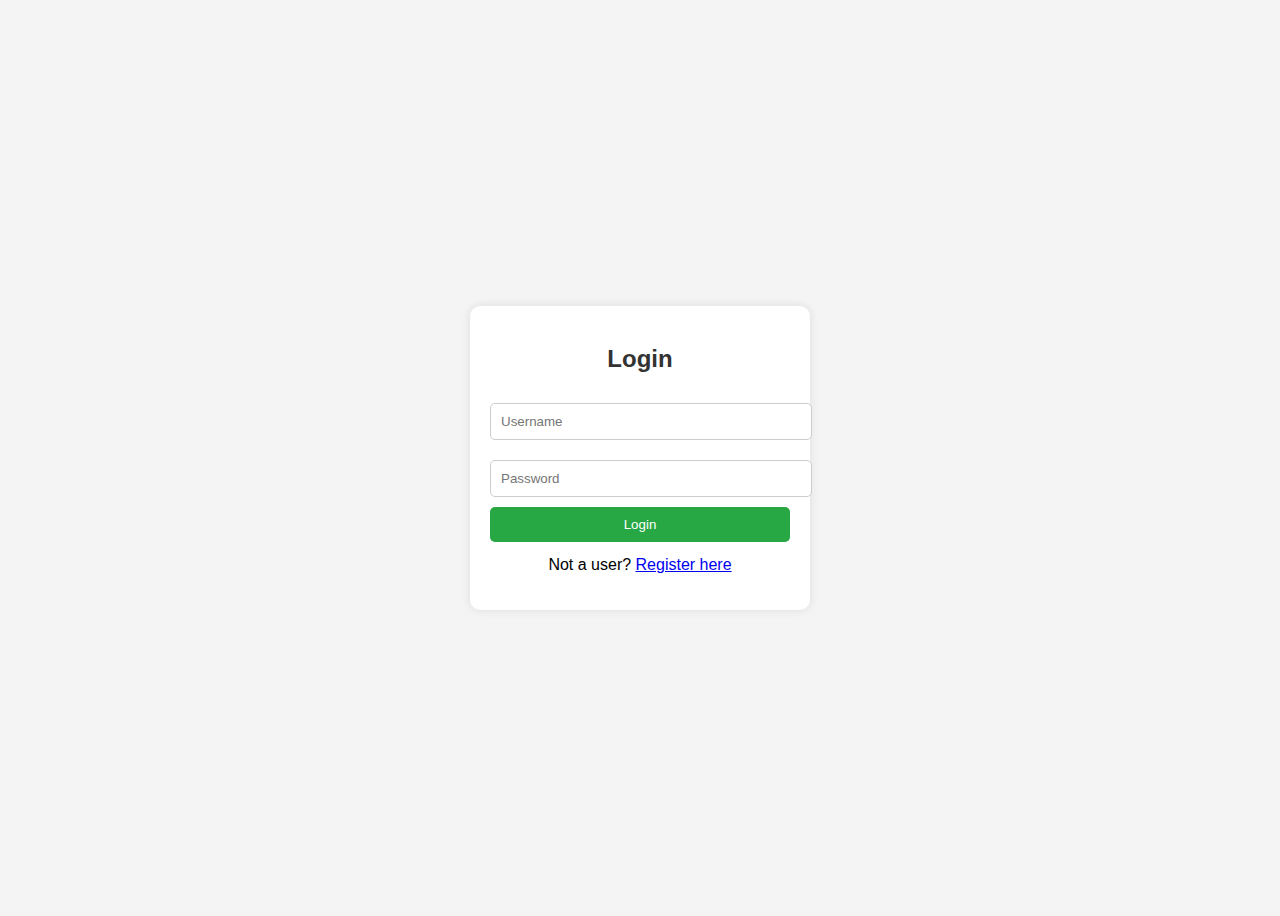
<file: index.html>
<!DOCTYPE html>
<html lang="en">
<head>
    <meta charset="UTF-8">
    <meta name="viewport" content="width=device-width, initial-scale=1.0">
    <title>Login</title>
    <link rel="stylesheet" href="styles.css">
    <script defer src="script.js"></script>
</head>
<body>
    <div class="container">
        <h2>Login</h2>
        <form id="loginForm">
            <input type="text" id="username" placeholder="Username" required>
            <input type="password" id="password" placeholder="Password" required>
            <button type="submit">Login</button>
            <p id="error-message" class="error-message"></p>
        </form>
        <p>Not a user? <a href="register.html">Register here</a></p>
    </div>
</body>
</html>
</file>
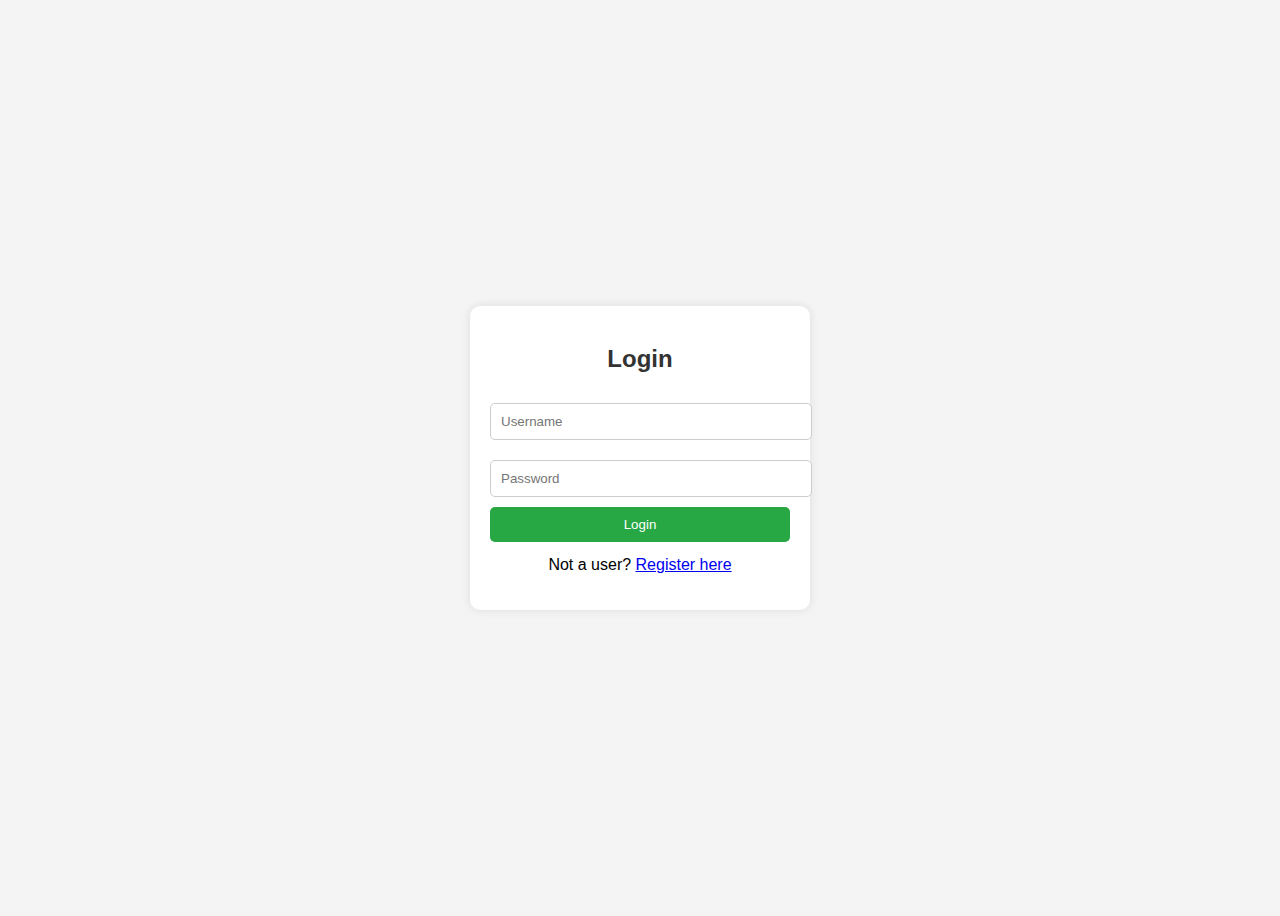
<file: frontend/index.html>
<!DOCTYPE html>
<html lang="en">
<head>
    <meta charset="UTF-8">
    <meta name="viewport" content="width=device-width, initial-scale=1.0">
    <title>Login</title>
    <link rel="stylesheet" href="styles.css">
    <script defer src="script.js"></script>
</head>
<body>
    <div class="container">
        <h2>Login</h2>
        <form id="loginForm">
            <input type="text" id="username" placeholder="Username" required>
            <input type="password" id="password" placeholder="Password" required>
            <button type="submit">Login</button>
            <p id="error-message" class="error-message"></p>
        </form>
        <p>Not a user? <a href="register.html">Register here</a></p>
    </div>
</body>
</html>
</file>
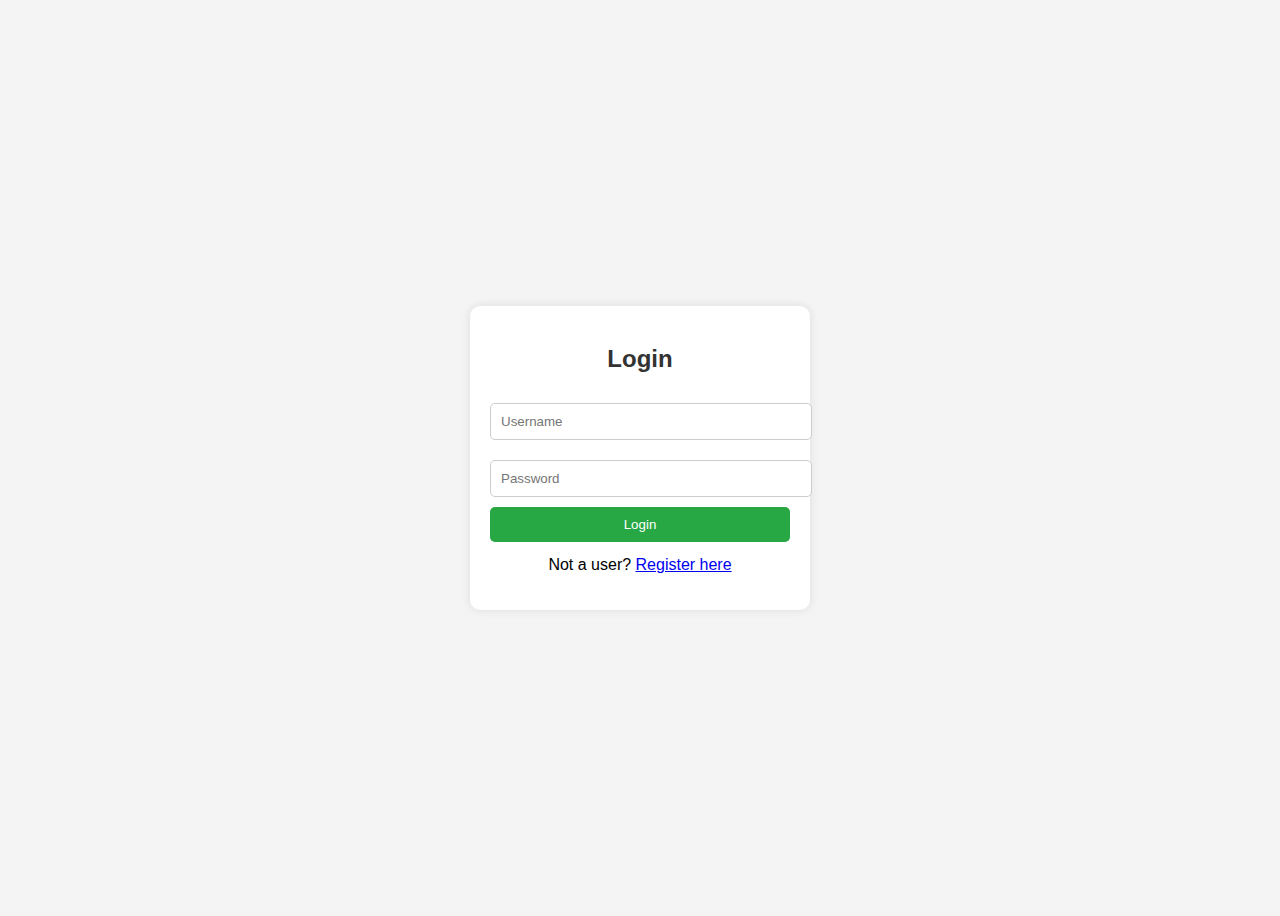
<file: dashboard.html>
<!DOCTYPE html>
<html lang="en">
<head>
    <meta charset="UTF-8">
    <meta name="viewport" content="width=device-width, initial-scale=1.0">
    <title>Dashboard</title>
    <link rel="stylesheet" href="styles.css">
    <script defer src="dashboard.js"></script>
</head>
<body>
    <div class="container">
        <h2>Welcome to Your Dashboard</h2>
        <p>You are logged in successfully.</p>
        <button id="logoutButton">Logout</button>
    </div>
</body>
</html>
</file>
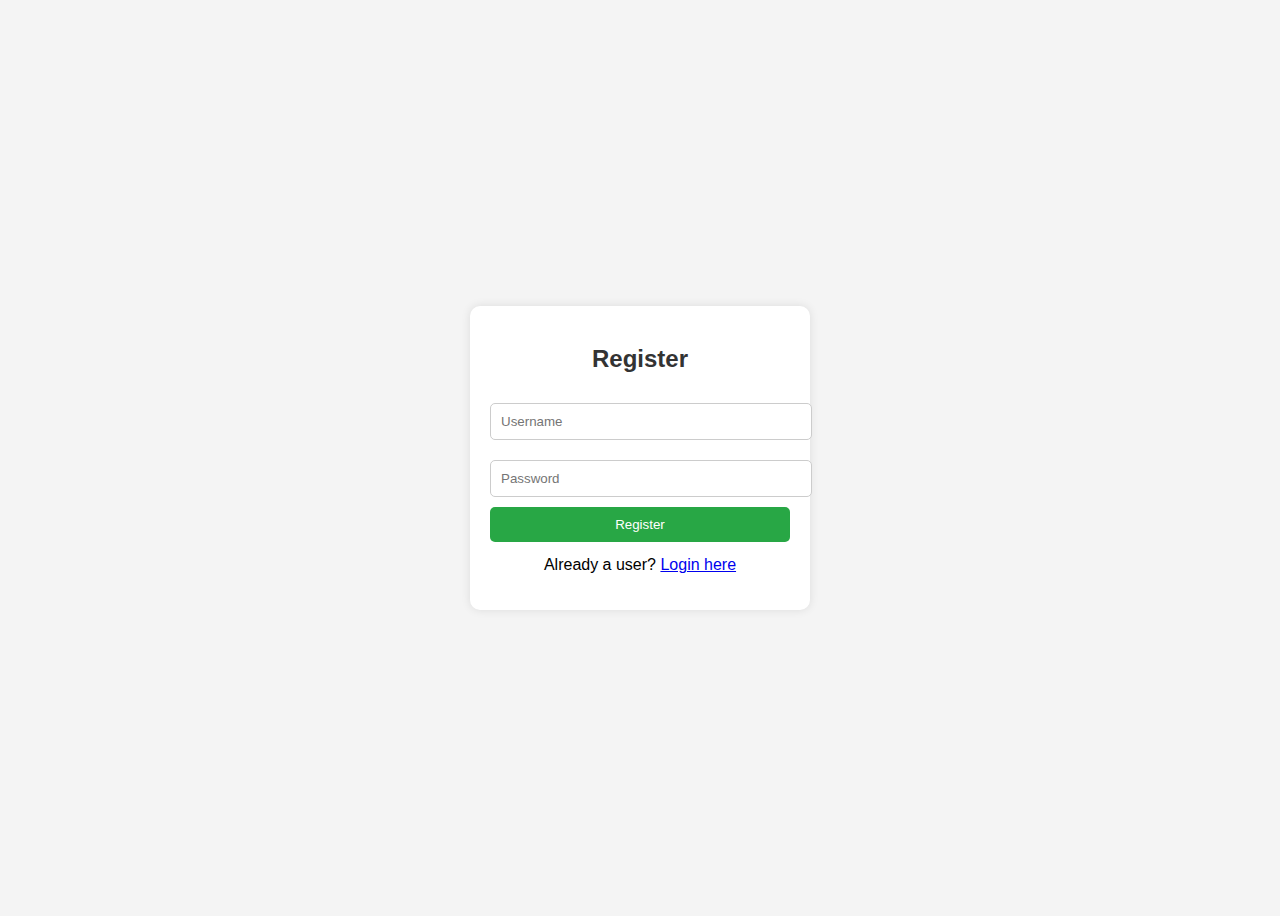
<file: register.html>
<!DOCTYPE html>
<html lang="en">
<head>
    <meta charset="UTF-8">
    <meta name="viewport" content="width=device-width, initial-scale=1.0">
    <title>Register</title>
    <link rel="stylesheet" href="styles.css">
    <script defer src="script.js"></script>
</head>
<body>
    <div class="container">
        <h2>Register</h2>
        <form id="registerForm">
            <input type="text" id="regUsername" placeholder="Username" required>
            <input type="password" id="regPassword" placeholder="Password" required>
            <button type="submit">Register</button>
            <p id="register-message" class="success-message"></p>
        </form>
        <p>Already a user? <a href="index.html">Login here</a></p>
    </div>
</body>
</html>
</file>
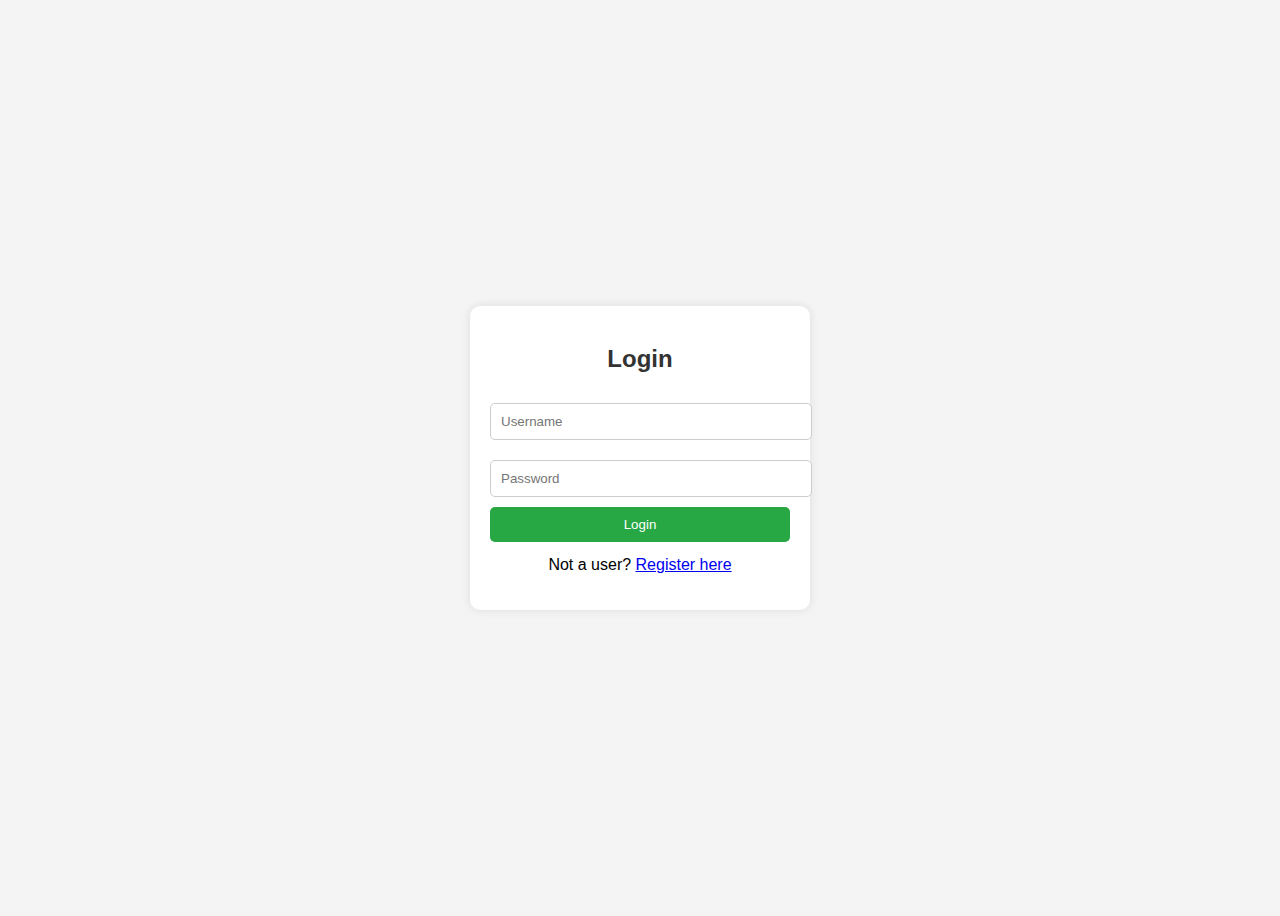
<file: frontend/dashboard.html>
<!DOCTYPE html>
<html lang="en">
<head>
    <meta charset="UTF-8">
    <meta name="viewport" content="width=device-width, initial-scale=1.0">
    <title>Dashboard</title>
    <link rel="stylesheet" href="styles.css">
    <script defer src="dashboard.js"></script>
</head>
<body>
    <div class="container">
        <h2>Welcome to Your Dashboard</h2>
        <p>You are logged in successfully.</p>
        <button id="logoutButton">Logout</button>
    </div>
</body>
</html>
</file>
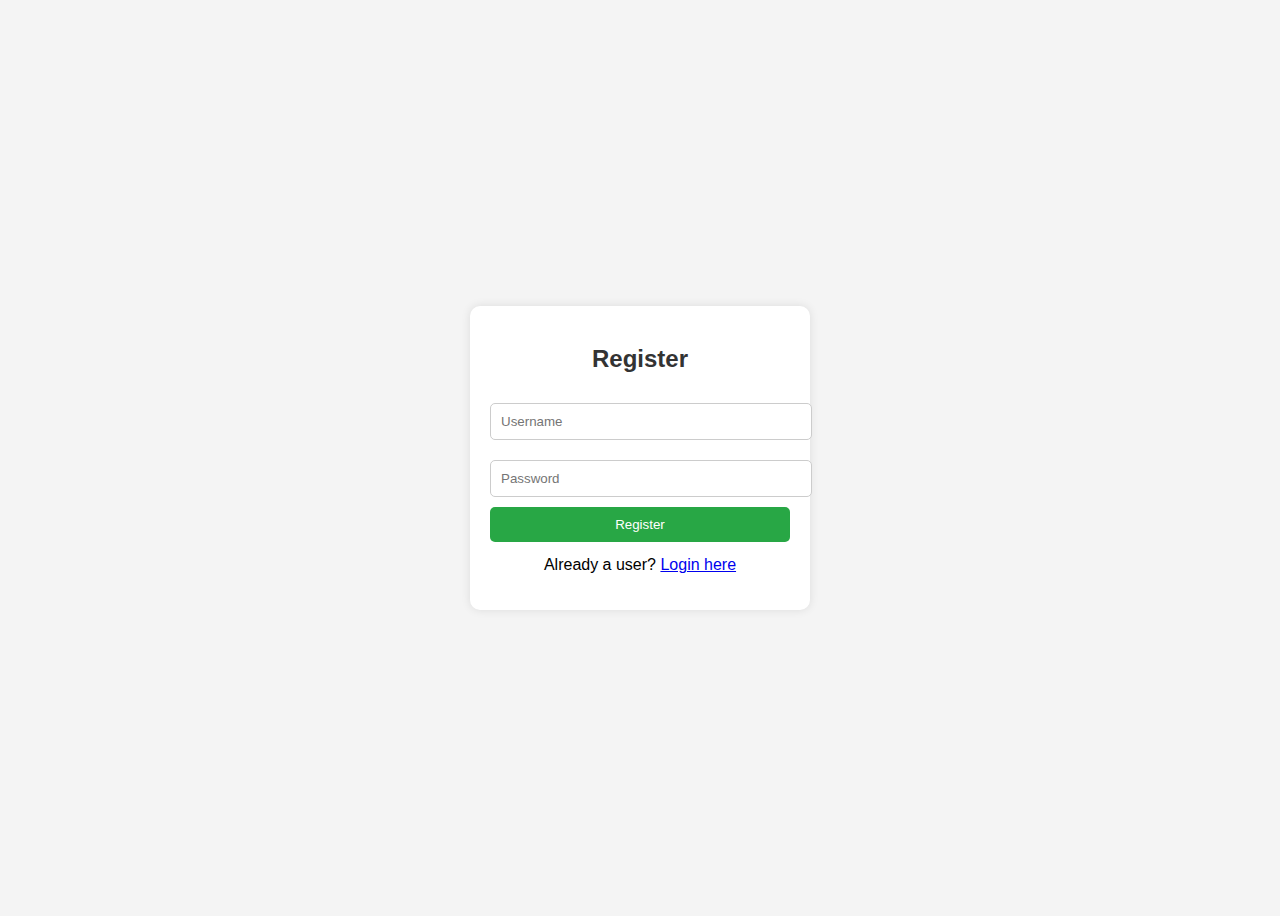
<file: frontend/register.html>
<!DOCTYPE html>
<html lang="en">
<head>
    <meta charset="UTF-8">
    <meta name="viewport" content="width=device-width, initial-scale=1.0">
    <title>Register</title>
    <link rel="stylesheet" href="styles.css">
    <script defer src="script.js"></script>
</head>
<body>
    <div class="container">
        <h2>Register</h2>
        <form id="registerForm">
            <input type="text" id="regUsername" placeholder="Username" required>
            <input type="password" id="regPassword" placeholder="Password" required>
            <button type="submit">Register</button>
            <p id="register-message" class="success-message"></p>
        </form>
        <p>Already a user? <a href="index.html">Login here</a></p>
    </div>
</body>
</html>
</file>
<file: styles.css>
body {
    font-family: Arial, sans-serif;
    display: flex;
    justify-content: center;
    align-items: center;
    height: 100vh;
    background-color: #f4f4f4;
}

.container {
    background: white;
    padding: 20px;
    border-radius: 10px;
    box-shadow: 0 0 10px rgba(0, 0, 0, 0.1);
    text-align: center;
    width: 300px;
}

h2 {
    margin-bottom: 20px;
    color: #333;
}

input {
    width: 100%;
    padding: 10px;
    margin: 10px 0;
    border: 1px solid #ccc;
    border-radius: 5px;
}

button {
    width: 100%;
    padding: 10px;
    background-color: #28a745;
    color: white;
    border: none;
    border-radius: 5px;
    cursor: pointer;
    transition: 0.3s;
}

button:hover {
    background-color: #218838;
}

p {
    margin-top: 10px;
}

.error-message {
    color: red;
    font-size: 14px;
}

.success-message {
    color: green;
    font-size: 14px;
}
</file>
<file: frontend/styles.css>
body {
    font-family: Arial, sans-serif;
    display: flex;
    justify-content: center;
    align-items: center;
    height: 100vh;
    background-color: #f4f4f4;
}

.container {
    background: white;
    padding: 20px;
    border-radius: 10px;
    box-shadow: 0 0 10px rgba(0, 0, 0, 0.1);
    text-align: center;
    width: 300px;
}

h2 {
    margin-bottom: 20px;
    color: #333;
}

input {
    width: 100%;
    padding: 10px;
    margin: 10px 0;
    border: 1px solid #ccc;
    border-radius: 5px;
}

button {
    width: 100%;
    padding: 10px;
    background-color: #28a745;
    color: white;
    border: none;
    border-radius: 5px;
    cursor: pointer;
    transition: 0.3s;
}

button:hover {
    background-color: #218838;
}

p {
    margin-top: 10px;
}

.error-message {
    color: red;
    font-size: 14px;
}

.success-message {
    color: green;
    font-size: 14px;
}
</file>
